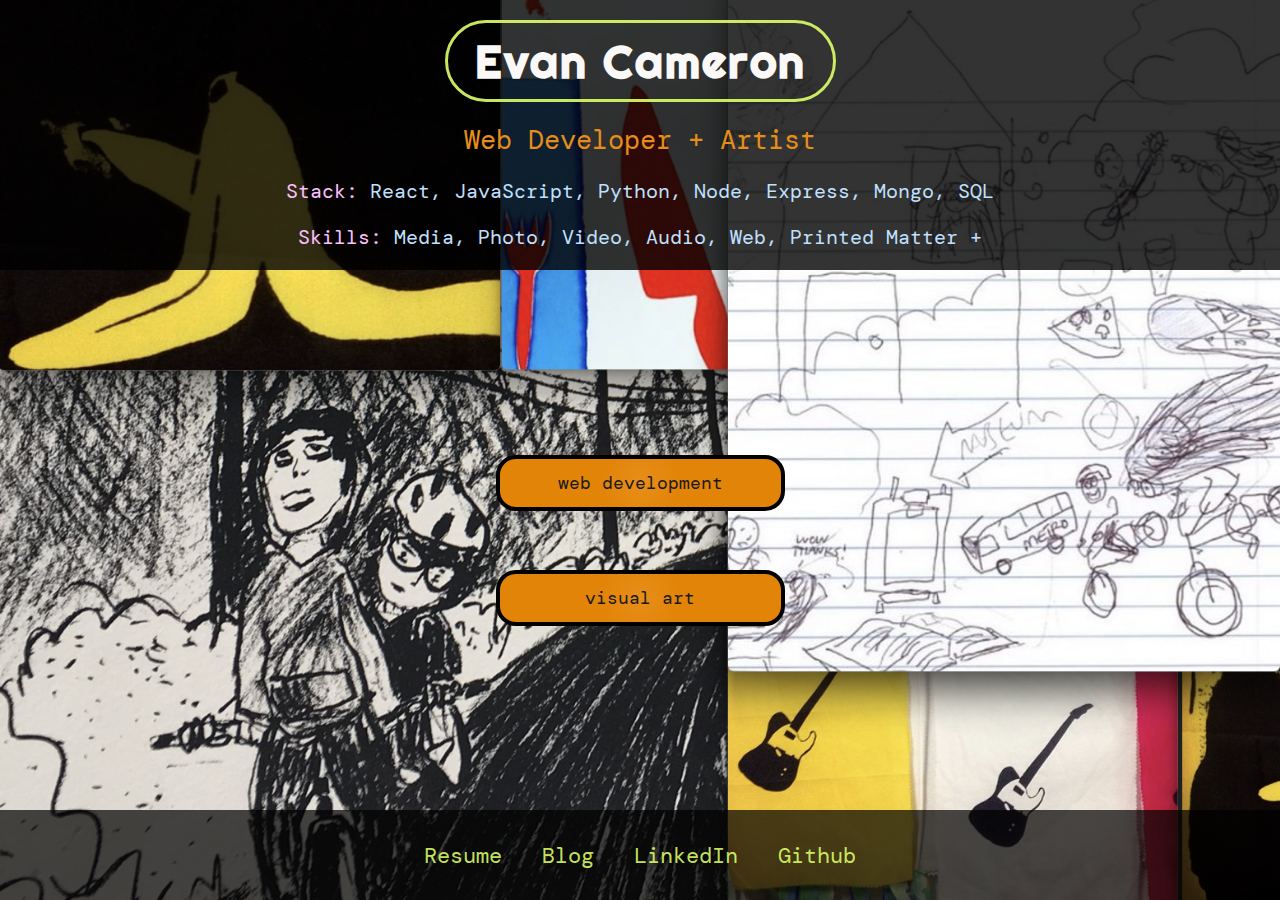
<file: index.html>
<!DOCTYPE html>
<html lang="en">
  <head>
    <meta charset="UTF-8" />
    <meta http-equiv="X-UA-Compatible" content="IE=edge" />
    <meta name="viewport" content="width=device-width, initial-scale=1.0" />
    <title>Evan Cameron</title>

    <link
      href="https://fonts.googleapis.com/css2?family=DM+Mono&family=Gabarito:wght@500&family=Righteous&family=Special+Elite&family=Work+Sans:wght@500&family=Young+Serif&display=swap"
      rel="stylesheet"
    />

    <link rel="stylesheet" href="./css/style.css" />
    <link rel="icon" type="image/x-icon" href="./media/purple-disk.png" />

    <link rel="preconnect" href="https://fonts.googleapis.com" />
    <link rel="preconnect" href="https://fonts.gstatic.com" crossorigin />
    <link
      href="https://fonts.googleapis.com/css2?family=Rubik+Moonrocks&display=swap"
      rel="stylesheet"
    />

    <link rel="preconnect" href="https://fonts.googleapis.com" />
    <link rel="preconnect" href="https://fonts.gstatic.com" crossorigin />
    <link
      href="https://fonts.googleapis.com/css2?family=DM+Mono:wght@300&display=swap"
      rel="stylesheet"
    />

    <link rel="preconnect" href="https://fonts.googleapis.com" />
    <link rel="preconnect" href="https://fonts.gstatic.com" crossorigin />
    <link
      href="https://fonts.googleapis.com/css2?family=Rubik:wght@600&display=swap"
      rel="stylesheet"
    />

    <link rel="preconnect" href="https://fonts.googleapis.com" />
    <link rel="preconnect" href="https://fonts.gstatic.com" crossorigin />
    <link
      href="https://fonts.googleapis.com/css2?family=Work+Sans:wght@500&display=swap"
      rel="stylesheet"
    />

    <link rel="apple-touch-icon" sizes="180x180" href="/apple-touch-icon.png" />
    <link
      rel="icon"
      type="image/png"
      sizes="32x32"
      href="./logos/floppydisk.png"
    />
    <!-- <link rel="icon" type="image/png" sizes="16x16" href="/floppydisk.png"> -->
    <link rel="manifest" href="/site.webmanifest" />
  </head>
  <body>
    <div class="container">
      <div class="header">
        <div class="sitename">
          <a class="nowrap" href="./index.html">
            <h1 id="sitename">EVAN <span class="hidden"> CAMERON</span></h1></a
          >
        </div>
        <div class="aboutme">
          <p class="small-p">Web Developer + Interdisciplinary Artist</p>
          <p class="nowrap small-p">
            Stack: React, JavaScript, Node, Express, Python, MongoDB, MySQL
          </p>
        </div>
      </div>

      <div class="main">
        <div class="contents">
          <div class="wrapper">
            <!-- <img id="code-img" src="../media/beach.jpg" alt="" /> -->
            <a href="./pages/code.html"
              ><button class="programming-btn">code</button></a
            >
          </div>
          <div class="wrapper">
            <!-- <img id="art-img" src="../media/trailer.JPG" alt="" /> -->
            <a href="./pages/art.html"><button class="art-btn">art</button></a>
          </div>
        </div>
      </div>

      <div class="mobile-header">
        <h1 class="nowrap">Evan Cameron</h1>
        <p class="occupation nowrap">Web Developer + Artist</p>
        <div class="stack">
          <p class="nowrap1">
            <span id="colored">Stack:</span> 
                React, JavaScript, Python,
                Node, Express, Mongo, SQL
            </span>
          </p>
        </div>
        <div class="stack">
          <p class="nowrap1">
            <span id="colored">Skills:</span> 
                Media, Photo, Video, Audio, Web, Printed Matter +
            </span>
          </p>
        </div>
      </div>

      <div class="mobile-main">
        <a href="./pages/web.html"><button id="btn1">web development</button></a>
        <a href="./pages/art.html"><button id="btn2">visual art</button></a>
      </div>

      <div class="mobile-footer">
        <nav class="nowrap">
          <!-- <a href="./home.html">Home</a> -->
          <a href="../media/2023 Resume & CV.pdf" target="_blank">Resume</a>
          <a href="https://evancameron.net" target="_blank">Blog</a>
          <a href="https://www.linkedin.com/in/evancameronwork/" target="_blank"
            >LinkedIn</a
          >
          <a href="https://github.com/touchableAura" target="”_blank”"
            >Github</a
          >
        </nav>
      </div>
    </div>
  </body>
</html>
</file>
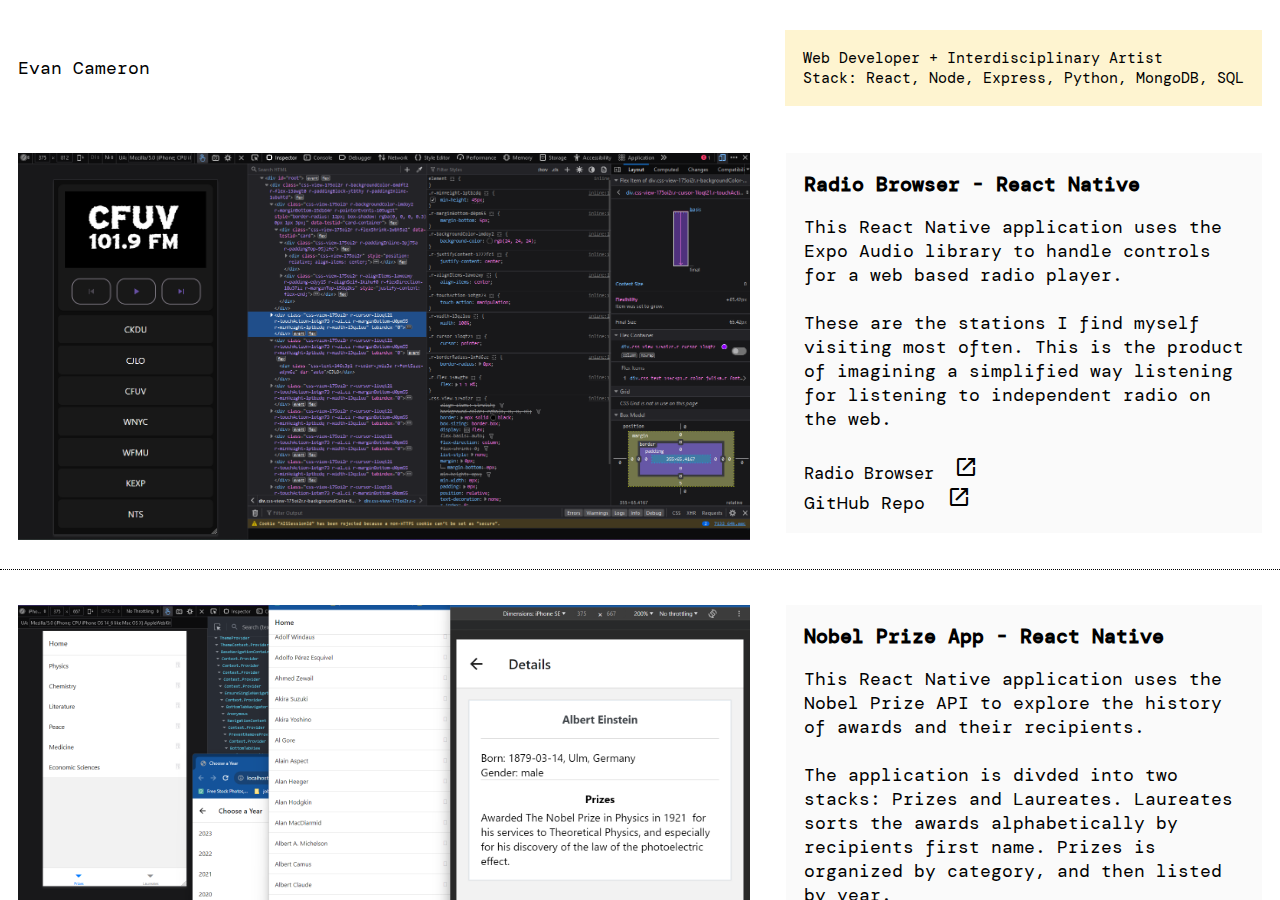
<file: pages/web.html>
<!DOCTYPE html>
<html lang="en">
<head>
    <meta charset="UTF-8">
    <meta http-equiv="X-UA-Compatible" content="IE=edge">
    <meta name="viewport" content="width=device-width, initial-scale=1.0">
    <title>Evan Cameron</title>
    
    <link rel="stylesheet" href="../css/web.css">
    <link rel="icon" type="image/x-icon" href="../media/purple-disk.png">

    <link rel="preconnect" href="https://fonts.googleapis.com">
<link rel="preconnect" href="https://fonts.gstatic.com" crossorigin>
<link href="https://fonts.googleapis.com/css2?family=Rubik+Moonrocks&display=swap" rel="stylesheet">

<link rel="preconnect" href="https://fonts.googleapis.com">
<link rel="preconnect" href="https://fonts.gstatic.com" crossorigin>
<link href="https://fonts.googleapis.com/css2?family=DM+Mono:wght@300&display=swap" rel="stylesheet">

<link rel="preconnect" href="https://fonts.googleapis.com">
<link rel="preconnect" href="https://fonts.gstatic.com" crossorigin>
<link href="https://fonts.googleapis.com/css2?family=Rubik:wght@600&display=swap" rel="stylesheet">

<link rel="preconnect" href="https://fonts.googleapis.com">
<link rel="preconnect" href="https://fonts.gstatic.com" crossorigin>
<link href="https://fonts.googleapis.com/css2?family=Work+Sans:wght@500&display=swap" rel="stylesheet">

<link rel="stylesheet"
      href="https://fonts.googleapis.com/css2?family=Material+Symbols+Outlined:opsz,wght,FILL,GRAD@20..48,100..700,0..1,-50..200"/>
<link rel="stylesheet"
      href="https://fonts.googleapis.com/css2?family=Material+Symbols+Outlined:opsz,wght,FILL,GRAD@20..48,100..700,0..1,-50..200"/>


<link rel="apple-touch-icon" sizes="180x180" href="/apple-touch-icon.png">
<link rel="icon" type="image/png" sizes="32x32" href="./logos/floppydisk.png">
<!-- <link rel="icon" type="image/png" sizes="16x16" href="/floppydisk.png"> -->
<link rel="manifest" href="/site.webmanifest">

</head>
<body>
    <div class="container">

        <div class="header">  
            <div class="sitename">
                <a class="nowrap" href="../index.html"> <p id="sitename">Evan <span class="hidden"> Cameron</span></p></a>
            </div>
            <div class="aboutme">
                <p class="small-p occupation">Web Developer + Interdisciplinary Artist</p>
                <p class="nowrap small-p desc">Stack: React, Node, Express, Python, MongoDB, SQL</p>
            </div>
        </div> 



    <div class="main">
        <div class="post-grid">
            <div>
                <img src="../media/web/radio.png" alt="" />
            </div>
            <div class="project-text highlighter">
                <h2> Radio Browser - React Native</h2>
                <br>
                <p class="paragraph">
                    This React Native application uses the Expo Audio library to handle controls for a web based radio player.
                    <br><br>
                    These are the stations I find myself visiting most often. This is the product of imagining a simplified way listening for listening to independent radio on the web. 
                    <br><br>

                    <a class="alt-anchor" href="https://www.radio-browser.info/" target="_blank">
                        <p class="github-link">Radio Browser &nbsp;<span class="material-symbols-outlined">
                        open_in_new</span></p></a>
                    <a class="alt-anchor" href="https://github.com/touchableAura/radio-darkmode" target="_blank">
                        <p class="github-link">GitHub Repo &nbsp;<span class="material-symbols-outlined">
                        open_in_new</span></p></a>
            </div>    
        </div>

        <div class="post-grid">
            <div>
                <img src="../media/web/nobel1.png" alt="" />
            </div>
            <div class="project-text highlighter">
                <h2> Nobel Prize App - React Native</h2>
                <br>
                <p class="paragraph">
                    This React Native application uses the Nobel Prize API to explore the history of awards and their recipients.
                    <br><br>
                    The application is divded into two stacks: Prizes and Laureates. Laureates sorts the awards alphabetically by recipients first name.
                    Prizes is organized by category, and then listed by year. 
                    <br><br>

                    <a class="alt-anchor" href="https://www.nobelprize.org/about/developer-zone-2/" target="_blank">
                        <p class="github-link">Nobel Developer API &nbsp;<span class="material-symbols-outlined">
                        open_in_new</span></p></a>
                    <a class="alt-anchor" href="https://github.com/touchableAura/react-native-nobel-laureate-app" target="_blank">
                        <p class="github-link">GitHub Repo &nbsp;<span class="material-symbols-outlined">
                        open_in_new</span></p></a>
            </div>    
        </div>

        <div class="post-grid">
            <div>
                <img src="../media/web/electron.png" alt="" />
            </div>
            <div class="project-text highlighter">
                <h2> Video Converter App - Electron</h2>
                <br>
                <p class="paragraph">
                    
                    <br><br>
                    Electron is a framework used for building cross platform applications using JavaScript, HTML and CSS. 
                    <br><br>
                    This application uploads video files, converts the file type, tracks progress with loading bar.
                    <br><br> 

                    <a class="alt-anchor" href="https://www.electronjs.org/docs/latest/" target="_blank">
                        <p class="github-link">Electron&nbsp;<span class="material-symbols-outlined">
                        open_in_new</span></p></a>
                    <a class="alt-anchor" href="https://github.com/touchableAura/electron-video-converter" target="_blank">
                        <p class="github-link">GitHub Repo &nbsp;<span class="material-symbols-outlined">
                        open_in_new</span></p></a>
            </div>    
        </div>

        <div class="post-grid">
            <div>
                <img src="../media/web/movies.png" alt="" />
            </div>
            <div class="project-text highlighter">
                <h2> Movie List App - React</h2>
                <br>
                <p class="paragraph">
                    
                    <br><br>
                    This React application uses the OMDb API to search the online movie database.
                    <br><br>
                    Users can add / remove movies to their favourites list. This information is saved in the web browser's local storage so your favourites are remembered even if you close the website. 
                    <br><br> 

                    <a class="alt-anchor" href="https://www.omdbapi.com/" target="_blank">
                        <p class="github-link">OMDb API&nbsp;<span class="material-symbols-outlined">
                        open_in_new</span></p></a>
                    <a class="alt-anchor" href="https://github.com/touchableAura/react-movie-app" target="_blank">
                        <p class="github-link">GitHub Repo&nbsp;<span class="material-symbols-outlined">
                        open_in_new</span></p></a>
            </div>    
        </div>

        <div class="post-grid">
            <div>
                <img src="../media/web/network.png" alt="" />
            </div>
            <div class="project-text highlighter">
                <h2>Network Scanner - Python</h2>
                <br>
                <p class="paragraph">
                    This Python program is a network scanner that allows a user to
                    choose between two scanning modes: ICMP (Internet Control
                    Message Protocol) or TCP (Transmission Control Protocol).
                  </p>
                  <br><br>
                  <p>
                    In the ICMP mode, the program sends ICMP echo requests (commonly
                    known as pings) to a range of IP addresses. In the TCP mode, the
                    program scans a specific IP address for open ports.
                  </p>
                  <br><br>
                  <a class="alt-anchor" href="https://github.com/touchableAura/log_reader_and_network_scanner" target="_blank">
                    <p class="github-link">GitHub Repo &nbsp;<span class="material-symbols-outlined">
                    open_in_new</span></p></a>
            </div>    
        </div>


        <div class="post-grid">
            <div>
                <img src="../media/web/logfile.png" alt="" />
            </div>
            <div class="project-text highlighter">
                <h2>Logfile Parser - Python</h2>
                <br>
                <p class="paragraph">This Python program analyzes log entries from a file. It does the following:
                    <br><br>Reads log entries from a file and extracts information like timestamps, hostnames, components, actions, process IDs, and messages.
                    <br><br>Counts and displays the top three most common components mentioned in the log entries.
                    <br><br>Classifies log entries into "Working Hours" or "After Hours" based on their timestamps.
                    <br><br>Creates a plot that visualizes the usage of the top three components during working hours and after hours.</p>
                  <br><br>
                  <a class="alt-anchor" href="https://github.com/touchableAura/log_reader_and_network_scanner" target="_blank">
                    <p class="github-link">GitHub Repo &nbsp;<span class="material-symbols-outlined">
                    open_in_new</span></p></a>
            </div>    
        </div>


        <div class="post-grid">
            <div>
                <img src="../media/web/notes.png" alt="" />
            </div>
            <div class="project-text highlighter">
                <h2>Sticky Notes App - React</h2>
                <br>
                <p class="paragraph">This React app allows users to create and delete sticky note text messages.
                    <br><br>
                    <p class="paragraph">Users can also search notes for keywords and toggle night mode on and off.
                        <br><br>
                  <a class="alt-anchor" href="https://github.com/touchableAura/react-notes-app" target="_blank">
                    <p class="github-link">GitHub Repo &nbsp;<span class="material-symbols-outlined">
                    open_in_new</span></p></a>
            </div>    
        </div>

        <div class="post-grid">
            <div>
                <img src="../media/web/chat.JPG" alt="" />
            </div>
            <div class="project-text highlighter">
                <h2>Web Socket Chap App - JavaScript</h2>
                <br>
                <p class="paragraph">This web app uses web sockets to allow users to connect, disconnect, send and receive messages. 
                    <br><br>
                  <a class="alt-anchor" href="https://github.com/touchableAura/socketi.io-chat-app" target="_blank">
                    <p class="github-link">GitHub Repo &nbsp;<span class="material-symbols-outlined">
                    open_in_new</span></p></a>
            </div>    
        </div>

        <div class="footer">
            <nav class="nowrap">
                <a href="../media/2023 Resume & CV.pdf" target="_blank">Resume</a>
                <a href="https://evancameron.net" target="_blank">Blog</a>     
                <a href="https://www.linkedin.com/in/evancameronwork/" target=”_blank”>LinkedIn</a>
                <a href="https://github.com/touchableAura" target=”_blank”>Github</a>
            </nav>
        </div>
        
    </div>




    <!-- <div class="footer">
        <nav class="nowrap">
            <a href="../media/2023 Resume & CV.pdf" target="_blank">Resume</a>
            <a href="https://evancameron.net" target="_blank">Blog</a>     
        </nav>
        <nav class="bottom-nav">
            <a href="https://www.linkedin.com/in/evancameronwork/" target=”_blank”>LinkedIn</a>
            <a href="https://github.com/touchableAura" target=”_blank”>Github</a>
        </nav>
    </div> -->

</div>
</body>
</html>
</file>
<file: css/style.css>
* {
  margin: 0%;
  padding: 0;
  box-sizing: border-box;
}

html,
body {
  height: 100vh;
  min-height: 100%;
  overflow: hidden;
}

body {
  background-image: url("../media/background.png");
  background-repeat: no-repeat;
  background-size: cover;
} 

.header {
  border: 1px blue solid;
  background-color: rgba(184, 226, 33, 0.6);
  width: 100vw;
  height: 15vh;
  display: none;
}



.main {
  display: flex;
  height: 70%;
  visibility: none;
  display: none;
}

.mobile-header {
  /* border: 6px rgb(255, 222, 4) solid; */
  background-color: rgb(0, 0, 0, 0.8);
  width: 100vw;
  height: 30vh;
  padding: 10px;

  display: flex;
  flex-direction: column;
  justify-content: space-around;
  align-items: center;
}

.mobile-header h1 
{
  font-size: calc(28px + 2vh);
  letter-spacing: 2.5px;
  padding: 1vh 3vh;
  border: none;
  border-radius:50px;
  border: 3px solid rgba(222, 255, 103, 0.9)
}

.mobile-main {
  width: 100vw;
  height: 60vh;
  /* border: 4px red solid; */

  display: flex;
  flex-direction: column;
  justify-content: center;
  align-items: center;

  gap: calc(50px + 1vh);
}

h1 {
  font-family: Arial, Helvetica, sans-serif;
  font-family: "Young Serif", Courier, monospace;
  font-family: "Righteous", Courier, monospace;
  font-size: calc(30px + 2vh);
  letter-spacing: 2px;
  color: rgb(250, 249, 248);
  border: 2px, solid, ;
  border-radius: 45px;
  padding-top: 1vh;
  padding-bottom: 1vh;
  padding-right: 4vh;
  padding-left: 4vh;
  border: 3px rgba(222, 255, 103, 0.9) solid;
}

h2 {
  font-family: Arial, Helvetica, sans-serif;
  font-size: calc(10px + 0.7vh);
  color: rgb(250, 249, 248);
  padding: 0.25vh;
}

h3 {
  color: rgb(250, 249, 248);
  
  font-family: Arial, Helvetica, sans-serif;
}

p {
  font-size: calc(14px + 1vw);
  font-family: "DM Mono", monospace;
  color: rgb(255, 232, 192);
  color: rgb(192, 224, 255);
}

button {
  font-size: calc(12px + 0.8vw);
  font-family: "DM Mono", monospace;
  width: calc(280px + 1vh);
  position: relative;
  background-color: #272727;

  background: rgb(231,142,26);
background: radial-gradient(circle, rgba(231,142,26,1) 0%, rgba(226,132,8,1) 27%, rgba(226,132,8,1) 50%, rgba(226,132,8,1) 75%, rgba(226,132,8,1) 100%);
  color: white;
  /* color: rgb(255, 232, 192);
  color: rgba(225, 255, 116, 0.9); */

  font-size: calc(9px + 1vh);
  padding: 12px 24px;
  border: none;
  cursor: pointer;
  border: 4px black solid;
  border-radius: 20px;
  text-align: center;
}

.mobile-footer {
  display: flex;
  flex-direction: row;
  justify-content: center;
  align-items: center;

  /* border: 7px solid blue; */
  background-color: rgb(0, 0, 0, 0.7);
  padding: 0;
  height: 10vh;
  width: 100vw;
  z-index: 2;
}
.mobile-footer a {
  color: rgb(255, 232, 192);
  color: rgb(252, 192, 255);
  color: rgba(222, 255, 103, 0.9);
  font-size: calc(12px + 0.8vw);
  font-family: "DM Mono", monospace;
  text-decoration: none;
  padding: 2vh;
}

.mobile-footer a:hover {
 text-decoration: underline;
}

.mobile-img {
  width: 100%;
  height: auto;
}


.nowrap
{
    white-space: nowrap;
}

.occupation
{
    color: rgb(192, 224, 255);
    color: rgb(255, 232, 192);
    color: rgb(233, 156, 39);
    color: rgb(231,142,26);
}

.stack
{
    width: 100vw;
    padding-left: 4vh;
    padding-right: 4vh;
    display: flex;
    flex-direction: column;
    justify-content: center;
    align-items: center;
   
}

.stack p 
{
    font-size:calc(11px + 1vh);
}

#colored
{
    color: rgb(252, 192, 255);
}

#btn1
{
 background-color: rgb(245, 245, 245);
 background-color: rgb(233, 156, 39);
 color: rgb(25, 25, 25);
}

#btn2
{
 background-color: rgb(245, 245, 245);
 background-color: rgb(225, 174, 255);
 color: rgb(83, 14, 157);
 background-color: rgb(253, 179, 68);
 background-color: rgb(233, 156, 39);
 color: rgb(25, 25, 25);
}

@media (max-width: 756px) {

  .mobile-header
  {
    height: 35vh;
  }

  .mobile-footer
  {
    height: 20vh;
    padding-bottom: 5vh;
  }

  .mobile-main
  {
    height: 45vh;
  }


}

@media (max-width: 500px) {

.mobile-header 
{
height: 40vh;
}

.mobile-main
{
height: 35vh;
}

.mobile-footer 
{
 height: 25vh;
}

.mobile-header h1 
{
  font-size: calc(28px + 2vh);
  letter-spacing: 2.5px;
  padding-bottom: 3vh;
  border: none;
  border-radius: 0px;
  border-bottom: 3px solid rgba(222, 255, 103, 0.9)
}

 }
</file>
<file: css/web.css>
*
{
    margin: 0%;
    padding: 0;
    box-sizing: border-box;
}

html, body
{
    height: 100vh;
    min-height: 100%;
    overflow: hidden;
    
} 

h1
{
    font-size: calc(35px + 2vw);
    font-family: 'Rubik Moonrocks', cursive;
    text-decoration: none;
}
h1 > a
{
    
    padding: 0.2vw;

}


nav
{
    font-family: 'DM Mono', monospace;
    gap: calc(5px + 6vw);

    display: flex;
}


nav > a:hover
{
    text-decoration: underline;
    /* color:rgb(90, 0, 174); */
}

a
{
    font-size: calc(14px + 0.2vw);
    text-decoration: none;
    color: rgb(0, 0, 0);
}

a:hover
{
    color: black;
}

h2
{
    font-size: calc(14px + 0.5vw);
    font-family: 'DM Mono', monospace;
}

p
{
    font-size: calc(12px + 0.5vw);
    font-family: 'DM Mono', monospace;
}

.small-p
{
    font-size: calc(9px + 0.5vw);
}

.container
{
    display:flex;
    flex-direction: column;
    width:100vw;
    height:100vh;
}
.header 
{
    height: 15vh;

    display: flex;
    flex-direction: row;
    justify-content: space-between;
    align-items: center;

    gap: 20px;

    padding: 2vh;

    background-color: #dddddd;
    background-color: #ffffff;
    /* background-color: #ffffff; */
}

.sitename
{
    /* padding-left:2vw; */
    display: flex;
    justify-content: flex-start;
    align-items: center;
    text-decoration: none;
    font-family: 'Rubik Moonrocks', cursive;
    font-size: calc(40px + 5vw);
}

.aboutme
{
    /* padding-right: 4vw;
    padding-left: 6vw; */
    /* margin-right: 4vh; */
    padding: 2vh;
    display: flex;
    flex-direction: column;
    justify-content: center;
    background-color: blanchedalmond;
    background-color: rgba(122, 252, 74, 0.6);
    background-color: rgba(213, 252, 74, 0.6);
    background-color: rgba(238, 254, 176, 0.6);
    background-color: rgba(254, 237, 176, 0.6);
    /* background-color: rgba(247, 247, 247, 0.6); */
}

.highlighter
{
    background-color: rgb(246, 242, 175, 0.6);
    background-color: rgba(252, 243, 74, 0.6);
    /* background-color: rgba(122, 252, 74, 0.6); */
    background-color: rgba(213, 252, 74, 0.6);
    background-color: rgba(247, 247, 247, 0.6);
    padding: 1vh;
}

.topnav
{
    width: 50%;

    display: flex;
    flex-direction: row;
    justify-content: flex-end;
    margin-right: 5.5vw;
}


.main {
    display: flex;
    flex-direction: column;
    justify-content: flex-start; /* Center the content vertically */
    align-items: center; /* Center the content horizontally */
    overflow-y: scroll;
    gap: 35px;
    overflow-x: hidden;
    height:85vh;
    
    /* padding-left: 2vh;
    padding-right: 2vh; */
    padding-top: 2vh;

    background-color: #dddddd;
    background-color: #ffffff;


}

.contents
{
    display: flex;
    flex-direction: row;
    justify-content: space-between;
}

.project-text
{
    padding:2vh;
    margin-bottom:4vh;
    margin:2vh;
    margin-top:0vh;
}

.post
{
    display: flex;
    flex-direction: row;
    justify-content: space-between;
    padding: 2vw;

    border-bottom: 1px black dotted;
}

.footer
{
    width: 100vw;
    height: 10%;

    display: flex;
    justify-content: center;
    align-items: center;
    font-family: 'DM Mono', monospace;
    font-size: calc(12px + 0.2vw);
    padding-right:4vw;
    padding-left:4vw;
    padding-bottom:2vh;
    margin-top: 4vh;
    margin-bottom: 2vh;
}

.bottom-nav
{
    padding-right: 2vw;
}

.nowrap
{
    white-space: nowrap;
}

.spacer
{
    /* border: 2px black solid; */
    min-height:1vh;
    min-width: calc(5px + 5vw);
}


#media-logo
{
    height:20px;
    width:20px;
}

.under-construction
{
    padding: 5vw;
    border: 1px black dotted;
    border-radius: 50%;
}

.wrapper
{
    position: relative;
    width: 50%;
}

.wrapper {
    position: relative;
    width: 50%;
    display: flex;
    flex-direction: column;
    justify-content: center; /* Vertically center the content */
    align-items: center; /* Horizontally center the content */
    /* padding: 20% 0; Adjust the padding to change the vertical position */
}

img 
{
    width:100%;
    height: auto;

    padding-left:2vh;
    padding-right: 2vh;
}

button {
    width: auto;
    min-width: 13vw;
    max-width: 50%;
    font-size: calc(12px + 0.8vw);
    font-family: 'DM Mono', monospace;
    padding: 1vw;
    display: flex;
    align-items: center;
    justify-content: center;
    white-space: nowrap;
    overflow: hidden;
    text-overflow: ellipsis;
}

button:hover
{
    background-color:rgb(0, 0, 0);
    color:rgb(255, 255, 255);
    border:1px black solid;
}

.post-grid
{
    display: grid;
    grid-template-columns: 1fr 2fr;
    grid-template-columns: 60% 40%; 
    padding-bottom: 2vh;
    border-bottom: 1px dotted black;

}

@media (max-width: 950px) {

    .post-grid
    {
        display: flex;
        flex-direction: column;
    }
    
    }

    @media (max-width: 675px) {

        .header
        {
            display: flex;
            flex-direction: column;
            height: 17vh;
        }

        .main
        {
            height: 83vh;
        }

        .footer
        {
            height:15%;

            display: flex;
            flex-direction: row;
            justify-content: center;
            padding: 2vh;
        }
        
        }


    @media (max-width: 500px) { 
        
        .header {
            height:20vh;
        }

        .aboutme p
        {
            display: flex;
            flex-direction: row;
            justify-content: center;  
        }

        #sitename
        {
            padding-top: 3vh;
        }

        .footer
        {
            padding-bottom:8vh;
        }

    }
</file>
